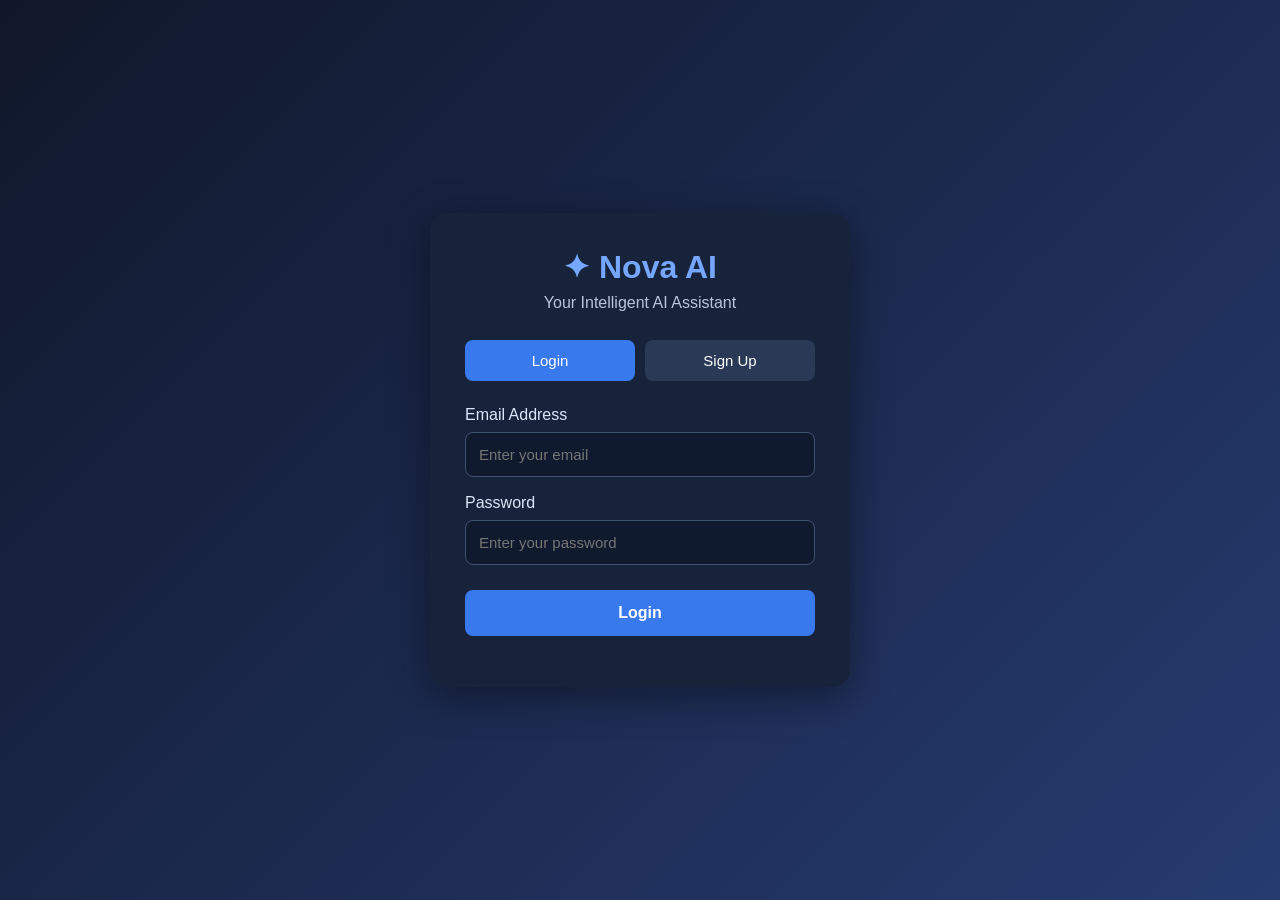
<file: frontend/index.html>
<!DOCTYPE html>
<html lang="en">

<head>
    <meta charset="UTF-8">
    <meta name="viewport" content="width=device-width, initial-scale=1.0">
    <title>Nova AI - Chat Assistant</title>
    <link rel="stylesheet" href="style.css">
</head>

<body>

    <div class="app">
        <aside class="sidebar">
            <div class="brand">
                <div class="brand-icon">✦</div>
                <span>Nova AI</span>
            </div>

            <button class="new-chat" id="newChat">+ New Chat</button>

            <div class="chat-history">
                <p class="history-heading">CHAT HISTORY</p>
                <div id="historyList"></div>
            </div>

            <button id="logoutButton" class="new-chat">
                Logout
            </button>

            <div class="sidebar-info">
                <p>YOUR AI ASSISTANT</p>
                <span>Ask anything. Explore everything.</span>
            </div>

            <div class="sidebar-bottom">
                <span class="status-dot"></span>
                Backend Connected
            </div>
        </aside>

        <main class="chat-area">
            <div class="sidebar-overlay" id="sidebarOverlay"></div>
            <header class="topbar">
                <button type="button" class="menu-toggle" id="menuToggle" aria-label="Open navigation menu"
                    aria-expanded="false">
                    ☰
                </button>
                <div>
                    <h2>AI Assistant</h2>
                    <p>Your intelligent conversation partner</p>
                </div>
                <div class="online">● Online</div>
            </header>

            <section class="messages" id="messages">
                <div class="welcome" id="welcome">
                    <div class="welcome-icon">✦</div>
                    <h1>How can I help you today?</h1>
                    <p>Start a conversation with Nova AI.</p>
                    <div class="suggestions">
                        <button class="suggestion">Hello</button>
                        <button class="suggestion">What is your name?</button>
                        <button class="suggestion">I need help</button>
                    </div>
                </div>
            </section>

            <div class="typing" id="typing">Nova AI is thinking...</div>

            <form class="input-area" id="chatForm">
                <input type="text" id="messageInput" placeholder="Message Nova AI..." autocomplete="off" required>
                <button type="submit" id="sendButton">Send ↑</button>
            </form>

            <p class="disclaimer">
                Nova AI can make mistakes. Check important information.
            </p>
        </main>
    </div>

    <script src="app.js"></script>
</body>

</html>
</file>
<file: frontend/style.css>
/* ==============================
   NOVA AI - GLOBAL SETTINGS
================================ */

* {
    margin: 0;
    padding: 0;
    box-sizing: border-box;
}

html,
body {
    width: 100%;
    height: 100%;
    overflow: hidden;
}

body {
    font-family: Arial, sans-serif;
    background: #0c1020;
    color: #f5f6ff;
}

/* ==============================
   MAIN APP LAYOUT
================================ */

.app {
    display: flex;
    width: 100%;
    height: 100vh;
    height: 100dvh;
    min-height: 0;
    overflow: hidden;
}

/* ==============================
   SIDEBAR
================================ */

.sidebar {
    width: 250px;
    min-width: 250px;
    height: 100%;
    background: #111629;
    border-right: 1px solid #252c42;
    padding: 28px 15px 20px;
    display: flex;
    flex-direction: column;
    overflow: hidden;
    flex-shrink: 0;
}

.brand {
    display: flex;
    align-items: center;
    gap: 12px;
    font-size: 23px;
    font-weight: bold;
    margin-bottom: 35px;
    flex-shrink: 0;
}

.brand-icon,
.welcome-icon {
    background: linear-gradient(135deg, #765cff, #25c5d9);
    border-radius: 13px;
    display: grid;
    place-items: center;
    color: white;
}

.brand-icon {
    width: 38px;
    height: 38px;
}

.new-chat {
    background: #242d47;
    border: 1px solid #394461;
    color: white;
    padding: 13px;
    border-radius: 10px;
    cursor: pointer;
    font-size: 15px;
    flex-shrink: 0;
}

.new-chat:hover {
    background: #354365;
}

/* ==============================
   CHAT HISTORY
================================ */

.chat-history {
    margin-top: 25px;
    flex: 1;
    min-height: 0;
    overflow-y: auto;
    overflow-x: hidden;
    scrollbar-width: thin;
    scrollbar-color: #394461 transparent;
}

.history-heading {
    color: #9ba9bd;
    font-size: 11px;
    font-weight: 600;
    letter-spacing: 1px;
    margin-bottom: 12px;
}

.history-row {
    display: flex;
    align-items: center;
    gap: 5px;
    margin-bottom: 7px;
    width: 100%;
}

.history-item {
    flex: 1;
    min-width: 0;
    display: block;
    text-align: left;
    padding: 11px;
    border: none;
    border-radius: 8px;
    background: transparent;
    color: #d4dbea;
    cursor: pointer;
    overflow: hidden;
    text-overflow: ellipsis;
    white-space: nowrap;
}

.history-item:hover,
.history-item.active {
    background: rgba(255, 255, 255, 0.12);
}

.delete-chat {
    width: 35px;
    min-width: 35px;
    height: 35px;
    border: none;
    border-radius: 8px;
    background: transparent;
    color: #ff8585;
    cursor: pointer;
    font-size: 15px;
}

.delete-chat:hover {
    background: rgba(255, 80, 80, 0.15);
}

/* ==============================
   SIDEBAR INFORMATION
================================ */

.sidebar-info {
    margin-top: 25px;
    line-height: 2;
    flex-shrink: 0;
}

.sidebar-info p {
    color: #8c96b5;
    font-size: 11px;
    letter-spacing: 1px;
}

.sidebar-info span {
    color: #c1c7da;
    font-size: 13px;
}

.sidebar-bottom {
    margin-top: auto;
    padding-top: 18px;
    font-size: 12px;
    color: #b8c2d8;
    flex-shrink: 0;
}

.status-dot {
    display: inline-block;
    width: 8px;
    height: 8px;
    background: #37d99a;
    border-radius: 50%;
    margin-right: 7px;
}

/* ==============================
   MAIN CHAT AREA
================================ */

.chat-area {
    flex: 1;
    min-width: 0;
    min-height: 0;
    height: 100%;
    display: flex;
    flex-direction: column;
    overflow: hidden;
}

/* ==============================
   TOP HEADER
================================ */

.topbar {
    min-height: 85px;
    padding: 22px 35px;
    border-bottom: 1px solid #252c42;
    display: flex;
    justify-content: space-between;
    align-items: center;
    flex-shrink: 0;
    background: #0c1020;
}

.topbar h2 {
    font-size: 18px;
}

.topbar p {
    color: #929bb5;
    font-size: 12px;
    margin-top: 5px;
}

.online {
    color: #42dfa2;
    font-size: 12px;
    white-space: nowrap;
}

/* ==============================
   MESSAGE SCROLL AREA
================================ */

.messages {
    flex: 1;
    min-height: 0;
    padding: 30px 10%;
    overflow-y: auto;
    overflow-x: hidden;
    overscroll-behavior: contain;
    scrollbar-width: thin;
    scrollbar-color: #394461 transparent;
    scroll-behavior: smooth;
}

/* ==============================
   WELCOME SCREEN
================================ */

.welcome {
    text-align: center;
    margin: 12vh auto 0;
}

.welcome-icon {
    width: 65px;
    height: 65px;
    font-size: 32px;
    margin: 0 auto 22px;
}

.welcome h1 {
    font-size: 29px;
    margin-bottom: 12px;
}

.welcome p {
    color: #9da6c0;
}

.suggestions {
    display: flex;
    justify-content: center;
    flex-wrap: wrap;
    gap: 10px;
    margin-top: 28px;
}

.suggestion {
    padding: 11px 15px;
    background: #171e34;
    color: #dce2f5;
    border: 1px solid #343d59;
    border-radius: 20px;
    cursor: pointer;
}

.suggestion:hover {
    background: #293451;
    border-color: #705cf0;
}

/* ==============================
   CHAT MESSAGES
================================ */

.message {
    max-width: 75%;
    padding: 14px 17px;
    border-radius: 15px;
    margin-bottom: 18px;
    line-height: 1.6;
    overflow-wrap: anywhere;
    word-break: normal;
}

.user {
    background: #6553dc;
    margin-left: auto;
    border-bottom-right-radius: 4px;
}

.bot {
    background: #1a2239;
    border: 1px solid #303a55;
    border-bottom-left-radius: 4px;
}

/* ==============================
   TYPING INDICATOR
================================ */

.typing {
    display: none;
    color: #9da6c0;
    padding: 10px 10%;
    font-size: 13px;
    flex-shrink: 0;
}

/* ==============================
   MESSAGE INPUT AREA
================================ */

.input-area {
    display: flex;
    align-items: center;
    gap: 12px;
    margin: 12px auto 0;
    width: 80%;
    padding: 10px;
    background: #171e34;
    border: 1px solid #394461;
    border-radius: 15px;
    flex-shrink: 0;
}

.input-area:focus-within {
    border-color: #705cf0;
    box-shadow: 0 0 0 2px rgba(112, 92, 240, 0.12);
}

.input-area input {
    flex: 1;
    min-width: 0;
    background: transparent;
    border: none;
    outline: none;
    color: white;
    padding: 10px;
    font-size: 15px;
}

.input-area input::placeholder {
    color: #8994b0;
}

.input-area button {
    background: #705cf0;
    color: white;
    border: none;
    padding: 12px 20px;
    border-radius: 10px;
    cursor: pointer;
    flex-shrink: 0;
}

.input-area button:hover {
    background: #806eff;
}

.input-area button:disabled {
    opacity: 0.5;
    cursor: not-allowed;
}

/* ==============================
   DISCLAIMER / BOTTOM FOOTER
================================ */

.disclaimer {
    text-align: center;
    color: #77819d;
    font-size: 11px;
    padding: 13px;
    flex-shrink: 0;
    background: #0c1020;
}

/* ==============================
   CODE BLOCK DESIGN
================================ */

.code-block {
    width: 100%;
    max-width: 100%;
    margin: 18px 0;
    background: #0b1120;
    border: 1px solid #394461;
    border-radius: 12px;
    overflow: hidden;
}

.code-toolbar {
    display: flex;
    align-items: center;
    gap: 10px;
    padding: 10px 14px;
    background: #202a42;
    border-bottom: 1px solid #394461;
}

.code-toolbar span {
    color: #8fa8ff;
    font-size: 12px;
    font-weight: bold;
    text-transform: lowercase;
    margin-right: auto;
}

.code-toolbar button {
    background: #354365;
    color: #ffffff;
    border: 1px solid #53658d;
    border-radius: 6px;
    padding: 7px 12px;
    cursor: pointer;
    font-size: 12px;
}

.code-toolbar button:hover {
    background: #705cf0;
}

.code-block pre {
    margin: 0;
    padding: 18px;
    overflow-x: auto;
    white-space: pre;
    background: #0b1120;
}

.code-block pre code {
    display: block;
    color: #d8e4ff;
    font-family: Consolas, monospace;
    font-size: 13px;
    line-height: 1.7;
    white-space: pre;
    overflow-wrap: normal;
}

.inline-code {
    background: #303b57;
    color: #8fe5d2;
    padding: 2px 5px;
    border-radius: 4px;
    font-family: Consolas, monospace;
}

/* ==============================
   BOT RESPONSE FORMATTING
================================ */

.bot h1,
.bot h2,
.bot h3 {
    margin: 14px 0 9px;
    color: #aebeff;
}

.bot ul,
.bot ol {
    padding-left: 22px;
    margin: 10px 0;
}

.bot li {
    margin-bottom: 6px;
}

.bot strong {
    color: #ffffff;
}

.bot hr {
    border: none;
    border-top: 1px solid #394461;
    margin: 14px 0;
}

/* ==============================
   CUSTOM SCROLLBARS
================================ */

.messages::-webkit-scrollbar,
.chat-history::-webkit-scrollbar,
.code-block pre::-webkit-scrollbar {
    width: 6px;
    height: 6px;
}

.messages::-webkit-scrollbar-thumb,
.chat-history::-webkit-scrollbar-thumb,
.code-block pre::-webkit-scrollbar-thumb {
    background: #394461;
    border-radius: 10px;
}

.messages::-webkit-scrollbar-track,
.chat-history::-webkit-scrollbar-track {
    background: transparent;
}

/* ==============================
   RESPONSIVE DESIGN
================================ */

@media (max-width: 650px) {

    .sidebar {
        display: none;
    }

    .topbar {
        min-height: 75px;
        padding: 18px;
    }

    .messages {
        padding: 25px 15px;
    }

    .welcome {
        margin-top: 10vh;
    }

    .welcome h1 {
        font-size: 23px;
    }

    .message {
        max-width: 90%;
    }

    .input-area {
        width: 94%;
        margin-top: 10px;
    }

    .input-area button {
        padding: 11px 15px;
    }

    .disclaimer {
        padding: 10px 5px;
        font-size: 10px;
    }

    .typing {
        padding: 8px 5%;
    }
}

@media (max-height: 500px) {
    .topbar {
        min-height: 65px;
        padding: 12px 20px;
    }

    .disclaimer {
        padding: 7px;
    }

    .welcome {
        margin-top: 20px;
    }
}


/* =========================================
   NOVA AI - PROFESSIONAL RESPONSIVE UPDATE
   Add this block at the END of style.css
========================================= */

/* Better sizing and smooth interactions */
button,
input {
    font: inherit;
}

button {
    -webkit-tap-highlight-color: transparent;
}

button:focus-visible,
input:focus-visible {
    outline: 2px solid #8b7cff;
    outline-offset: 3px;
}

.message {
    width: fit-content;
    max-width: min(75%, 850px);
}

.bot {
    margin-right: auto;
}

.user {
    margin-left: auto;
}

.messages {
    scroll-padding-bottom: 20px;
}

.input-area {
    margin-bottom: 0;
}

.input-area input {
    line-height: 1.5;
}

.input-area button {
    min-height: 42px;
    font-weight: 600;
    white-space: nowrap;
    transition: background 0.2s ease, transform 0.2s ease;
}

.input-area button:active,
.new-chat:active {
    transform: scale(0.98);
}

/* Profile area - ready for profile HTML */
.profile-card {
    display: flex;
    align-items: center;
    gap: 11px;
    padding: 12px;
    margin-top: 15px;
    border: 1px solid #303a55;
    border-radius: 12px;
    background: #171e34;
    min-width: 0;
}

.profile-avatar {
    width: 40px;
    height: 40px;
    min-width: 40px;
    display: grid;
    place-items: center;
    border-radius: 50%;
    background: linear-gradient(135deg, #765cff, #25c5d9);
    color: #fff;
    font-weight: 700;
    font-size: 16px;
}

.profile-details {
    min-width: 0;
    flex: 1;
}

.profile-name {
    color: #fff;
    font-size: 13px;
    font-weight: 600;
    overflow: hidden;
    text-overflow: ellipsis;
    white-space: nowrap;
}

.profile-email {
    color: #9ba9bd;
    font-size: 11px;
    overflow: hidden;
    text-overflow: ellipsis;
    white-space: nowrap;
}

/* Mobile menu - ready for menu button */
.menu-toggle {
    display: none;
    border: 1px solid #394461;
    background: #242d47;
    color: white;
    border-radius: 9px;
    width: 40px;
    height: 40px;
    cursor: pointer;
    font-size: 21px;
}

.sidebar-overlay {
    display: none;
}

/* Tablet */
@media (max-width: 900px) {
    .sidebar {
        width: 225px;
        min-width: 225px;
        padding-left: 12px;
        padding-right: 12px;
    }

    .topbar {
        padding-left: 22px;
        padding-right: 22px;
    }

    .messages {
        padding-left: 6%;
        padding-right: 6%;
    }

    .input-area {
        width: 88%;
    }

    .message {
        max-width: 85%;
    }
}

/* Mobile */
@media (max-width: 650px) {
    html,
    body {
        width: 100%;
        height: 100%;
        overflow: hidden;
    }

    .app {
        width: 100%;
        height: 100vh;
        height: 100dvh;
        overflow: hidden;
    }

    .chat-area {
        width: 100%;
        min-width: 0;
    }

    .topbar {
        min-height: 68px;
        padding: 10px 14px;
        gap: 10px;
    }

    .topbar h2 {
        font-size: 16px;
    }

    .topbar p {
        font-size: 11px;
    }

    .online {
        font-size: 11px;
    }

    .menu-toggle {
        display: grid;
        place-items: center;
        flex-shrink: 0;
    }

    /* Sidebar drawer - opens when .open is added */
    .sidebar {
        display: flex;
        position: fixed;
        z-index: 1002;
        top: 0;
        bottom: 0;
        left: 0;
        width: min(290px, 85vw);
        min-width: 0;
        height: 100%;
        height: 100dvh;
        padding: 22px 14px;
        transform: translateX(-105%);
        transition: transform 0.25s ease;
        box-shadow: 15px 0 35px rgba(0, 0, 0, 0.35);
    }

    .sidebar.open {
        transform: translateX(0);
    }

    .sidebar-overlay {
        position: fixed;
        z-index: 1001;
        inset: 0;
        background: rgba(0, 0, 0, 0.58);
        backdrop-filter: blur(2px);
    }

    .sidebar-overlay.show {
        display: block;
    }

    .messages {
        padding: 18px 12px;
        flex: 1;
        min-height: 0;
    }

    .welcome {
        margin: 9vh auto 20px;
        padding: 0 8px;
    }

    .welcome-icon {
        width: 54px;
        height: 54px;
        font-size: 27px;
        margin-bottom: 17px;
    }

    .welcome h1 {
        font-size: clamp(20px, 6vw, 25px);
        line-height: 1.3;
    }

    .welcome p {
        font-size: 13px;
        line-height: 1.5;
    }

    .suggestions {
        gap: 8px;
        margin-top: 20px;
    }

    .suggestion {
        padding: 9px 12px;
        font-size: 12px;
    }

    .message {
        width: fit-content;
        max-width: 92%;
        padding: 12px 14px;
        margin-bottom: 13px;
        font-size: 14px;
        line-height: 1.6;
        border-radius: 13px;
    }

    .typing {
        padding: 7px 14px;
        font-size: 12px;
    }

    .input-area {
        width: auto;
        margin: 8px 10px 0;
        padding: 7px;
        gap: 6px;
        border-radius: 13px;
    }

    .input-area input {
        padding: 9px 7px;
        font-size: 14px;
    }

    .input-area button {
        min-height: 40px;
        padding: 9px 13px;
        font-size: 13px;
        border-radius: 9px;
    }

    .disclaimer {
        padding: 8px 5px;
        font-size: 10px;
        line-height: 1.4;
    }

    .code-toolbar {
        gap: 6px;
        padding: 8px;
    }

    .code-toolbar button {
        padding: 7px 8px;
        font-size: 11px;
    }

    .code-block pre {
        padding: 12px;
    }

    .code-block pre code {
        font-size: 12px;
    }
}

/* Very small phones */
@media (max-width: 380px) {
    .topbar {
        padding: 9px 10px;
    }

    .topbar h2 {
        font-size: 15px;
    }

    .message {
        max-width: 96%;
        font-size: 13px;
    }

    .input-area {
        margin-left: 7px;
        margin-right: 7px;
    }

    .input-area button {
        padding: 8px 10px;
        font-size: 12px;
    }

    .disclaimer {
        font-size: 9px;
    }
}

/* Landscape phones and short screens */
@media (max-height: 500px) and (max-width: 650px) {
    .topbar {
        min-height: 55px;
        padding: 7px 12px;
    }

    .messages {
        padding-top: 10px;
        padding-bottom: 10px;
    }

    .welcome {
        margin-top: 15px;
    }

    .welcome-icon {
        width: 42px;
        height: 42px;
        margin-bottom: 10px;
    }

    .welcome h1 {
        font-size: 20px;
    }

    .suggestions {
        margin-top: 12px;
    }

    .disclaimer {
        padding: 5px;
    }
}

@media (prefers-reduced-motion: reduce) {
    *,
    *::before,
    *::after {
        scroll-behavior: auto !important;
        transition-duration: 0.01ms !important;
    }
}
</file>
